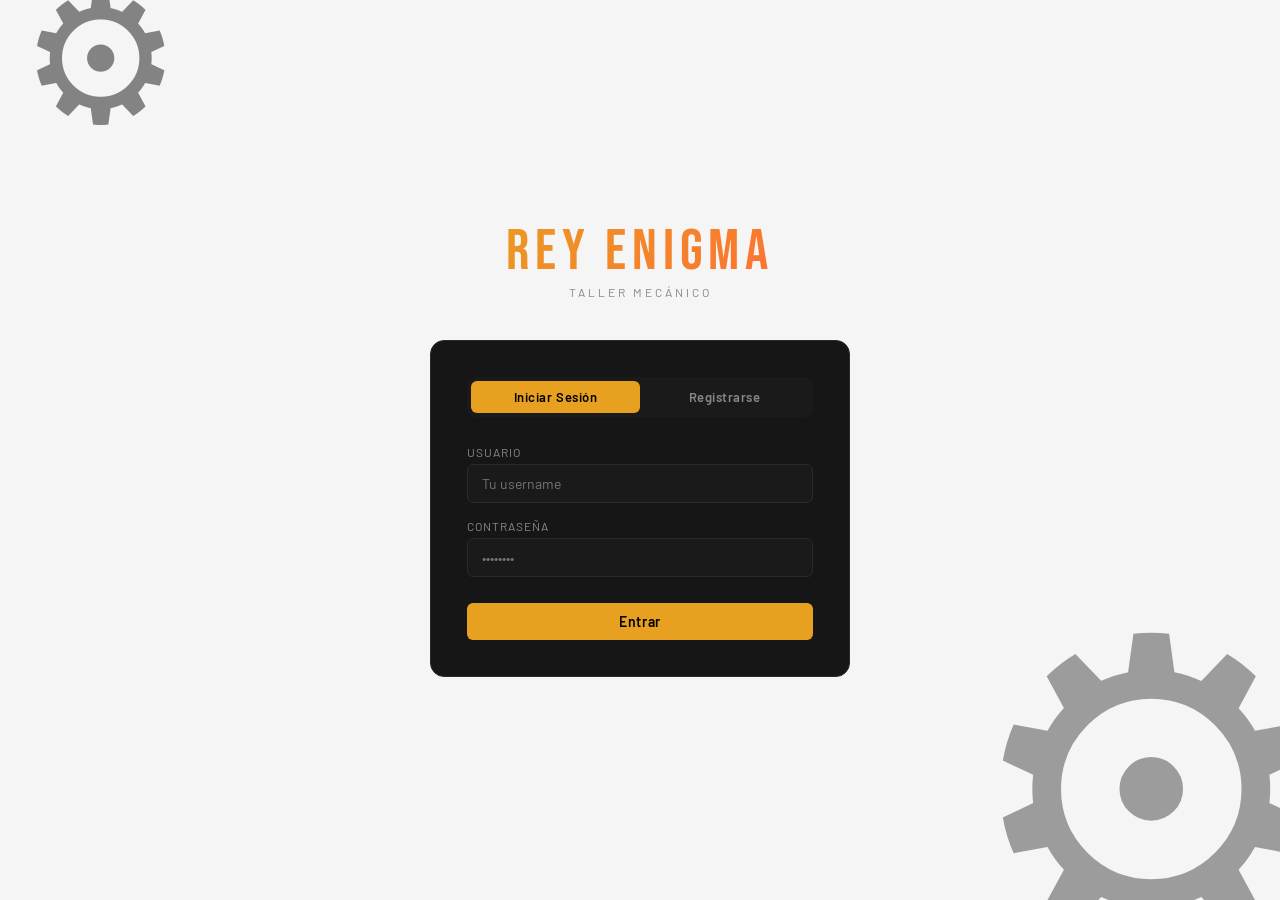
<file: pages/index.html>
<!DOCTYPE html>
<html lang="es">
<head>
    <meta charset="UTF-8">
    <meta name="viewport" content="width=device-width, initial-scale=1.0">
    <title>Taller Rey Enigma - Acceso</title>
    <link href="https://fonts.googleapis.com/css2?family=Bebas+Neue&family=Barlow:wght@300;400;500;600;700&family=Barlow+Condensed:wght@400;700&display=swap" rel="stylesheet">
    <link rel="stylesheet" href="../css/index.css" />
</head>

<body>
    <div id="loginPage" class="page active">
        <div class="login-bg"></div>
        <div class="login-gear">⚙</div>
        <div class="login-gear2">⚙</div>
        
        <div class="login-box">
            <div class="login-logo">
                <span class="brand">Rey Enigma</span>
                <span class="sub">Taller Mecánico</span>
            </div>

            <div class="login-card">
                <div class="tabs">
                    <div class="tab active" id="tab-login" onclick="switchAuthTab('login')">Iniciar Sesión</div>
                    <div class="tab" id="tab-register" onclick="switchAuthTab('register')">Registrarse</div>
                </div>

                <div id="loginForm">
                    <div class="form-group">
                        <label>Usuario</label>
                        <input type="text" id="loginUser" placeholder="Tu username">
                    </div>
                    <div class="form-group">
                        <label>Contraseña</label>
                        <input type="password" id="loginPass" placeholder="••••••••" onkeydown="if(event.key==='Enter') doLogin()">
                    </div>
                    <button class="btn btn-accent" style="width:100%; margin-top:10px" onclick="doLogin()">Entrar</button>
                </div>

                <div id="registerForm" class="hidden">
                    <div class="grid-2">
                        <div class="form-group">
                            <label>Nombre completo</label>
                            <input type="text" id="cNombre" placeholder="Juan Pérez">
                        </div>
                        <div class="form-group">
                            <label>Teléfono</label>
                            <input type="text" id="cTelefono" placeholder="961 000 0000">
                        </div>
                    </div>

                    <div class="form-group">
                        <label>Correo electrónico</label>
                        <input type="email" id="cCorreo" placeholder="correo@ejemplo.com">
                    </div>

                    <div class="form-group">
                        <label>Username</label>
                        <input type="text" id="cUsername" placeholder="usuario123">
                    </div>

                    <div class="grid-2">
                        <div class="form-group">
                            <label>Contraseña</label>
                            <input type="password" id="cPass" placeholder="••••••••">
                        </div>
                        <div class="form-group">
                            <label>Confirmar contraseña</label>
                            <input type="password" id="cPass2" placeholder="••••••••">
                        </div>
                    </div>

                    <button class="btn btn-accent" style="width:100%; margin-top:10px" onclick="guardarClienteLogin()">Crear cuenta</button>
                </div>
            </div>
        </div>
    </div>

    <script src="../scripts/registroCliente.js"></script>
    <script src="../scripts/login.js"></script>
</body>
</html>
</file>
<file: css/index.css>
:root {
    --bg: #0a0a0a;
    --bg2: #111111;
    --bg3: #1a1a1a;
    --card: #161616;
    --border: #2a2a2a;
    --accent: #e8a020;
    --accent2: #ff6b35;
    --text: #f0f0f0;
    --muted: #888;
    --danger: #e03030;
    --success: #28a745;
    --info: #1a8aff;
  }
  * { margin:0; padding:0; box-sizing:border-box; }
  body { background:var(--bg); color:var(--text); font-family:'Barlow',sans-serif; min-height:100vh; overflow-x:hidden; }

  
  /* ── GLOBAL ── */
  .hidden { display:none !important; }
  .page { display:none; } .page.active { display:block; }
  input,select,textarea { background:var(--bg3); border:1px solid var(--border); color:var(--text); padding:10px 14px; border-radius:6px; font-family:'Barlow',sans-serif; font-size:14px; width:100%; transition:.2s; }
  input:focus,select:focus,textarea:focus { outline:none; border-color:var(--accent); }
  label { font-size:12px; color:var(--muted); text-transform:uppercase; letter-spacing:.08em; display:block; margin-bottom:5px; }
  .form-group { margin-bottom:16px; }
  .btn { padding:10px 22px; border:none; border-radius:6px; cursor:pointer; font-family:'Barlow',sans-serif; font-weight:600; font-size:14px; transition:.2s; letter-spacing:.04em; }
  .btn-accent { background:var(--accent); color:#000; } .btn-accent:hover { background:#f0b030; transform:translateY(-1px); }
  .btn-danger { background:var(--danger); color:#fff; } .btn-danger:hover { filter:brightness(1.2); }
  .btn-ghost { background:transparent; border:1px solid var(--border); color:var(--text); } .btn-ghost:hover { border-color:var(--accent); color:var(--accent); }
  .btn-success { background:var(--success); color:#fff; } .btn-success:hover { filter:brightness(1.2); }
  .btn-info { background:var(--info); color:#fff; }
  .tag { display:inline-block; padding:3px 10px; border-radius:20px; font-size:11px; font-weight:700; letter-spacing:.06em; text-transform:uppercase; }
  .tag-pending { background:#2a1a00; color:var(--accent); } .tag-done { background:#0d2a18; color:var(--success); } .tag-cancelled { background:#2a0d0d; color:var(--danger); }
  .toast { position:fixed; bottom:24px; right:24px; background:var(--bg3); border:1px solid var(--accent); color:var(--text); padding:12px 20px; border-radius:8px; z-index:9999; font-size:14px; animation:slideIn .3s ease; }
  @keyframes slideIn { from{transform:translateX(60px);opacity:0} to{transform:translateX(0);opacity:1} }
  .modal-overlay { display:none; position:fixed; inset:0; background:rgba(0,0,0,.75); z-index:500; align-items:center; justify-content:center; }
  .modal-overlay.open { display:flex; }
  .modal { background:var(--bg2); border:1px solid var(--border); border-radius:12px; padding:32px; width:min(500px,95vw); max-height:90vh; overflow-y:auto; position:relative; }
  .modal h3 { font-family:'Bebas Neue',sans-serif; font-size:26px; letter-spacing:.05em; margin-bottom:20px; color:var(--accent); }
  .modal-close { position:absolute; top:16px; right:20px; background:none; border:none; color:var(--muted); font-size:22px; cursor:pointer; line-height:1; }
  .modal-close:hover { color:var(--text); }
  table { width:100%; border-collapse:collapse; font-size:14px; }
  th { text-align:left; padding:10px 14px; font-size:11px; text-transform:uppercase; letter-spacing:.08em; color:var(--muted); border-bottom:1px solid var(--border); }
  td { padding:11px 14px; border-bottom:1px solid #1e1e1e; vertical-align:middle; }
  tr:hover td { background:var(--bg3); }
  .actions-cell { display:flex; gap:6px; }
  .section-title { font-family:'Bebas Neue',sans-serif; font-size:32px; letter-spacing:.06em; color:var(--text); margin-bottom:6px; }
  .section-sub { color:var(--muted); font-size:14px; margin-bottom:28px; }
  .stat-card { background:var(--card); border:1px solid var(--border); border-radius:10px; padding:20px 24px; }
  .stat-card .num { font-family:'Bebas Neue',sans-serif; font-size:40px; color:var(--accent); line-height:1; }
  .stat-card .lbl { font-size:12px; color:var(--muted); text-transform:uppercase; letter-spacing:.08em; margin-top:4px; }
  .grid-2 { display:grid; grid-template-columns:1fr 1fr; gap:16px; }
  .grid-3 { display:grid; grid-template-columns:repeat(3,1fr); gap:16px; }
  .grid-4 { display:grid; grid-template-columns:repeat(4,1fr); gap:16px; }
  @media(max-width:768px) { .grid-3,.grid-4 { grid-template-columns:1fr 1fr; } .grid-2 { grid-template-columns:1fr; } }

  /* ── LOGIN PAGE ── */
  #loginPage { min-height:100vh; display:flex; align-items:center; justify-content:center; position:relative; overflow:hidden; }
  .login-bg { 
    position:absolute; 
    inset:0;
    background-color: whitesmoke; 
  }
  .login-gear { position:absolute; font-size:420px; color:#1a1a1a; right:-60px; bottom:-80px; pointer-events:none; line-height:1; opacity:.4; }
  .login-gear2 { position:absolute; font-size:180px; color:#141414; left:20px; top:-40px; pointer-events:none; line-height:1; opacity:.5; }
  .login-box { position:relative; z-index:2; width:420px; }
  .login-logo { text-align:center; margin-bottom:40px; }
  .login-logo .brand { font-family:'Bebas Neue',sans-serif; font-size:58px; letter-spacing:.1em; background:linear-gradient(135deg,var(--accent),var(--accent2)); -webkit-background-clip:text; -webkit-text-fill-color:transparent; display:block; line-height:1; }
  .login-logo .sub { font-size:12px; color:var(--muted); letter-spacing:.25em; text-transform:uppercase; margin-top:4px; }
  .login-card { background:var(--card); border:1px solid var(--border); border-radius:14px; padding:36px; }
  .login-card .tabs { display:flex; gap:0; margin-bottom:28px; background:var(--bg3); border-radius:8px; padding:4px; }
  .login-card .tab { flex:1; text-align:center; padding:8px; border-radius:6px; cursor:pointer; font-size:13px; font-weight:600; color:var(--muted); letter-spacing:.04em; transition:.2s; }
  .login-card .tab.active { background:var(--accent); color:#000; }
  .login-divider { text-align:center; color:var(--muted); font-size:12px; margin:16px 0; position:relative; }
  .login-divider::before,.login-divider::after { content:''; position:absolute; top:50%; width:40%; height:1px; background:var(--border); }
  .login-divider::before { left:0; } .login-divider::after { right:0; }
</file>
<file: css/admin.css>
/* :root {
    --bg: #0a0a0a;
    --bg2: #0d120e;
    --bg3: #111811;
    --card: #0f1a12;
    --border: #1e3d24;
    --accent: #2ecc71;
    --accent2: #27ae60;
    --text: #e8f5ec;
    --muted: #4a8a5a;
    --danger: #e03030;
    --success: #2ecc71;
    --info: #1a8aff;
  } */

  :root {
    --bg: #ffffff;
    --bg2: #f0f4ff;
    --bg3: #e8eeff;
    --card: #f5f8ff;
    --border: #2356c7;
    --accent: #2356c7;
    --accent2: #1a44b0;
    --text: #0a1a4a;
    --muted: #5578c7;
    --danger: #e03030;
    --success: #1a9e5c;
    --info: #2356c7;
  }
  * { margin:0; padding:0; box-sizing:border-box; }
  
   body { 
    background:var(--bg); color:var(--text); 
    font-family: 'Inter', sans-serif; 
    min-height:100vh; 
    overflow-x:hidden; }

  /* ── SCROLLBAR ── */
  ::-webkit-scrollbar { width:6px; } ::-webkit-scrollbar-track { background:#111; } ::-webkit-scrollbar-thumb { background:var(--accent); border-radius:3px; }

  /* ── GLOBAL ── */
  .hidden { display:none !important; }
  .page { display:none; } .page.active { display:block; }
  input,select,textarea { background:var(--bg3); border:1px solid var(--border); color:var(--text); padding:10px 14px; border-radius:6px; font-family:'Barlow',sans-serif; font-size:14px; width:100%; transition:.2s; }
  input:focus,select:focus,textarea:focus { outline:none; border-color:var(--accent); }
  label { font-size:12px; color:var(--muted); text-transform:uppercase; letter-spacing:.08em; display:block; margin-bottom:5px; }
  .form-group { margin-bottom:16px; }
  .btn { padding:10px 22px; border:none; border-radius:6px; cursor:pointer; font-family:'Barlow',sans-serif; font-weight:600; font-size:14px; transition:.2s; letter-spacing:.04em; }
  .btn-accent { background:var(--accent); color:#000; } .btn-accent:hover { background:#f0b030; transform:translateY(-1px); }
  .btn-danger { background:var(--danger); color:#fff; } .btn-danger:hover { filter:brightness(1.2); }
  .btn-ghost { background:transparent; border:1px solid var(--border); color:var(--text); } .btn-ghost:hover { border-color:var(--accent); color:var(--accent); }
  .btn-success { background:var(--success); color:#fff; } .btn-success:hover { filter:brightness(1.2); }
  .btn-info { background:var(--info); color:#fff; }
  .tag { display:inline-block; padding:3px 10px; border-radius:20px; font-size:11px; font-weight:700; letter-spacing:.06em; text-transform:uppercase; }
  .tag-pending { background:#2a1a00; color:var(--accent); } .tag-done { background:#0d2a18; color:var(--success); } .tag-cancelled { background:#2a0d0d; color:var(--danger); }
  .toast { position:fixed; bottom:24px; right:24px; background:var(--bg3); border:1px solid var(--accent); color:var(--text); padding:12px 20px; border-radius:8px; z-index:9999; font-size:14px; animation:slideIn .3s ease; }
  @keyframes slideIn { from{transform:translateX(60px);opacity:0} to{transform:translateX(0);opacity:1} }
  .modal-overlay { display:none; position:fixed; inset:0; background:rgba(0,0,0,.75); z-index:500; align-items:center; justify-content:center; }
  .modal-overlay.open { display:flex; }
  .modal { background:var(--bg2); border:1px solid var(--border); border-radius:12px; padding:32px; width:min(500px,95vw); max-height:90vh; overflow-y:auto; position:relative; }
  .modal h3 { font-family:'Bebas Neue',sans-serif; font-size:26px; letter-spacing:.05em; margin-bottom:20px; color:var(--accent); }
  .modal-close { position:absolute; top:16px; right:20px; background:none; border:none; color:var(--muted); font-size:22px; cursor:pointer; line-height:1; }
  .modal-close:hover { color:var(--text); }
  table { width:100%; border-collapse:collapse; font-size:14px; }
  th { text-align:left; padding:10px 14px; font-size:11px; text-transform:uppercase; letter-spacing:.08em; color:var(--muted); border-bottom:1px solid var(--border); }
  td { padding:11px 14px; border-bottom:1px solid #1e1e1e; vertical-align:middle; }
  tr:hover td { background:var(--bg3); }
  .actions-cell { display:flex; gap:6px; }
  .section-title { font-family:'Bebas Neue',sans-serif; font-size:30px; letter-spacing:.06em; color:var(--text); margin-bottom:6px; }
  .section-sub { color:var(--muted); font-size:14px; margin-bottom:28px; }
  .stat-card { background:var(--card); border:1px solid var(--border); border-radius:10px; padding:20px 24px; }
  .stat-card .num { font-family:'Bebas Neue',sans-serif; font-size:40px; color:var(--accent); line-height:1; }
  .stat-card .lbl { font-size:12px; color:var(--muted); text-transform:uppercase; letter-spacing:.08em; margin-top:4px; }
  .grid-2 { display:grid; grid-template-columns:1fr 1fr; gap:16px; }
  .grid-3 { display:grid; grid-template-columns:repeat(3,1fr); gap:16px; }
  .grid-4 { display:grid; grid-template-columns:repeat(4,1fr); gap:16px; }
  @media(max-width:768px) { .grid-3,.grid-4 { grid-template-columns:1fr 1fr; } .grid-2 { grid-template-columns:1fr; } }

  /* ── LOGIN PAGE ── */
  #loginPage { min-height:100vh; display:flex; align-items:center; justify-content:center; position:relative; overflow:hidden; }
  .login-bg { position:absolute; inset:0; background:radial-gradient(ellipse at 60% 40%, #1a0f00 0%, #0a0a0a 70%); }
  .login-gear { position:absolute; font-size:420px; color:#1a1a1a; right:-60px; bottom:-80px; pointer-events:none; line-height:1; opacity:.4; }
  .login-gear2 { position:absolute; font-size:180px; color:#141414; left:20px; top:-40px; pointer-events:none; line-height:1; opacity:.5; }
  .login-box { position:relative; z-index:2; width:420px; }
  .login-logo { text-align:center; margin-bottom:40px; }
  .login-logo .brand { font-family:'Bebas Neue',sans-serif; font-size:58px; letter-spacing:.1em; background:linear-gradient(135deg,var(--accent),var(--accent2)); -webkit-background-clip:text; -webkit-text-fill-color:transparent; display:block; line-height:1; }
  .login-logo .sub { font-size:12px; color:var(--muted); letter-spacing:.25em; text-transform:uppercase; margin-top:4px; }
  .login-card { background:var(--card); border:1px solid var(--border); border-radius:14px; padding:36px; }
  .login-card .tabs { display:flex; gap:0; margin-bottom:28px; background:var(--bg3); border-radius:8px; padding:4px; }
  .login-card .tab { flex:1; text-align:center; padding:8px; border-radius:6px; cursor:pointer; font-size:13px; font-weight:600; color:var(--muted); letter-spacing:.04em; transition:.2s; }
  .login-card .tab.active { background:var(--accent); color:#000; }
  .login-divider { text-align:center; color:var(--muted); font-size:12px; margin:16px 0; position:relative; }
  .login-divider::before,.login-divider::after { content:''; position:absolute; top:50%; width:40%; height:1px; background:var(--border); }
  .login-divider::before { left:0; } .login-divider::after { right:0; }

  /* ── APP SHELL ── */
  #appPage { min-height:100vh; display:flex; flex-direction:column; }
  #appPage.hidden { display:none; }
  .topbar { background:var(--bg2); border-bottom:1px solid var(--border); padding:0 28px; height:60px; display:flex; align-items:center; justify-content:space-between; position:sticky; top:0; z-index:100; }
  .topbar-brand { font-family:'Bebas Neue',sans-serif; font-size:28px; letter-spacing:.1em; background:linear-gradient(90deg,var(--accent),var(--accent2)); -webkit-background-clip:text; -webkit-text-fill-color:transparent; }
  .topbar-right { display:flex; align-items:center; gap:16px; }
  .user-badge { display:flex; align-items:center; gap:8px; }
  .user-avatar { width:34px; height:34px; border-radius:50%; background:linear-gradient(135deg,var(--accent),var(--accent2)); display:flex; align-items:center; justify-content:center; font-weight:700; font-size:14px; color:#000; }
  .user-name { font-size:14px; font-weight:600; }
  .user-role { font-size:11px; color:var(--muted); }
  .shell { display:flex; flex:1; }
  .sidebar { width:220px; background:var(--bg2); border-right:1px solid var(--border); padding:20px 0; flex-shrink:0; }
  .nav-item { display:flex; align-items:center; gap:10px; padding:11px 24px; cursor:pointer; font-size:14px; font-weight:500; color:var(--muted); transition:.15s; border-left:3px solid transparent; }
  .nav-item:hover { color:var(--text); background:var(--bg3); }
  .nav-item.active { color:var(--accent); border-left-color:var(--accent); background:rgba(232,160,32,.07); }
  .nav-icon { font-size:16px; width:18px; text-align:center; }
  .nav-section { font-size:10px; color:var(--border); text-transform:uppercase; letter-spacing:.12em; padding:14px 24px 6px; }
  .main { flex:1; padding:32px 36px; overflow-y:auto; }
  @media(max-width:768px) { .sidebar { width:52px; } .nav-item span { display:none; } .nav-section { display:none; } .main { padding:20px 16px; } }

  /* ── CATALOG CARDS ── */
  .catalog-grid { display:grid; grid-template-columns:repeat(auto-fill,minmax(240px,1fr)); gap:20px; margin-top:24px; }
  .cat-card { background:var(--card); border:1px solid var(--border); border-radius:12px; overflow:hidden; transition:.25s; }
  .cat-card:hover { border-color:var(--accent); transform:translateY(-3px); box-shadow:0 8px 30px rgba(232,160,32,.1); }
  .cat-img { height:160px; background:var(--bg3); display:flex; align-items:center; justify-content:center; font-size:54px; position:relative; overflow:hidden; }
  .cat-img::after { content:''; position:absolute; inset:0; background:linear-gradient(to bottom, transparent 50%, rgba(0,0,0,.5) 100%); }
  .cat-body { padding:16px; }
  .cat-name { font-family:'Barlow Condensed',sans-serif; font-size:18px; font-weight:700; letter-spacing:.04em; margin-bottom:4px; }
  .cat-desc { font-size:12px; color:var(--muted); margin-bottom:12px; line-height:1.5; min-height:36px; }
  .cat-price { font-family:'Bebas Neue',sans-serif; font-size:26px; color:var(--accent); letter-spacing:.05em; }
  .cat-actions { display:flex; gap:8px; margin-top:14px; }
  .cat-badge { position:absolute; top:10px; right:10px; z-index:1; }

  /* ── ORDERS TABLE ── */
  .order-row-detail { background:var(--bg3); }
  .order-detail-inner { padding:16px 24px; }

  /* ── CART ── */
  .cart-fab { position:fixed; bottom:28px; right:28px; width:54px; height:54px; border-radius:50%; background:var(--accent); color:#000; font-size:22px; display:flex; align-items:center; justify-content:center; cursor:pointer; box-shadow:0 4px 20px rgba(232,160,32,.4); z-index:200; border:none; transition:.2s; }
  .cart-fab:hover { transform:scale(1.1); }
  .cart-count { position:absolute; top:-4px; right:-4px; background:var(--danger); color:#fff; border-radius:50%; width:20px; height:20px; font-size:11px; font-weight:700; display:flex; align-items:center; justify-content:center; }
  .cart-item { display:flex; align-items:center; gap:12px; padding:12px 0; border-bottom:1px solid var(--border); }
  .cart-item-icon { width:44px; height:44px; background:var(--bg3); border-radius:8px; display:flex; align-items:center; justify-content:center; font-size:22px; flex-shrink:0; }
  .cart-item-name { font-weight:600; font-size:14px; }
  .cart-item-price { font-size:12px; color:var(--accent); margin-top:2px; }
  .cart-item-qty { display:flex; align-items:center; gap:6px; margin-left:auto; }
  .qty-btn { width:26px; height:26px; border-radius:4px; border:1px solid var(--border); background:transparent; color:var(--text); cursor:pointer; font-size:14px; display:flex; align-items:center; justify-content:center; }
  .qty-btn:hover { border-color:var(--accent); color:var(--accent); }

  /* ── TYPE SELECTOR ── */
  .type-selector { display:flex; gap:10px; margin-bottom:20px; }
  .type-opt { flex:1; border:2px solid var(--border); border-radius:10px; padding:16px; cursor:pointer; text-align:center; transition:.2s; }
  .type-opt:hover { border-color:var(--muted); }
  .type-opt.selected { border-color:var(--accent); background:rgba(232,160,32,.08); }
  .type-opt .type-icon { font-size:28px; margin-bottom:6px; }
  .type-opt .type-lbl { font-size:13px; font-weight:600; }

  /* ── DASHBOARD ── */
  #dashPage .welcome { font-family:'Bebas Neue',sans-serif; font-size:44px; letter-spacing:.05em; line-height:1.1; }
  #dashPage .welcome span { color:var(--accent); }
  .activity-feed { list-style:none; }
  .activity-feed li { display:flex; gap:12px; padding:12px 0; border-bottom:1px solid #1a1a1a; font-size:13px; align-items:flex-start; }
  .activity-dot { width:8px; height:8px; border-radius:50%; background:var(--accent); flex-shrink:0; margin-top:4px; }
</file>
<file: css/cliente.css>
:root {
    --bg: #ffffff;
    --bg2: #fffaf5;
    --bg3: #fff3e8;
    --card: #fff8f3;
    --border: #ffd4b0;
    --accent: #f2720c;
    --accent2: #e05c00;
    --text: #2e1a0e;
    --muted: #c47a40;
    --danger: #dc2626;
    --success: #16a34a;
    --info: #0284c7;
  }
  * { margin:0; padding:0; box-sizing:border-box; }
  body { 
    background:var(--bg); color:var(--text); 
    font-family: 'Inter', sans-serif; 
    min-height:100vh; 
    overflow-x:hidden; }

  /* ── SCROLLBAR ── */
  ::-webkit-scrollbar { width:6px; } ::-webkit-scrollbar-track { background:#111; } ::-webkit-scrollbar-thumb { background:var(--accent); border-radius:3px; }

  /* ── GLOBAL ── */
  .hidden { display:none !important; }
  .page { display:none; } .page.active { display:block; }
  input,select,textarea { background:var(--bg3); border:1px solid var(--border); color:var(--text); padding:10px 14px; border-radius:6px; font-family:'Barlow',sans-serif; font-size:14px; width:100%; transition:.2s; }
  input:focus,select:focus,textarea:focus { outline:none; border-color:var(--accent); }
  label { font-size:12px; color:var(--muted); text-transform:uppercase; letter-spacing:.08em; display:block; margin-bottom:5px; }
  .form-group { margin-bottom:16px; }
  .btn { padding:10px 22px; border:none; border-radius:6px; cursor:pointer; font-family:'Barlow',sans-serif; font-weight:600; font-size:14px; transition:.2s; letter-spacing:.04em; }
  .btn-accent { background:var(--accent); color:#000; } .btn-accent:hover { background:#f0b030; transform:translateY(-1px); }
  .btn-danger { background:var(--danger); color:#fff; } .btn-danger:hover { filter:brightness(1.2); }
  .btn-ghost { background:transparent; border:1px solid var(--border); color:var(--text); } .btn-ghost:hover { border-color:var(--accent); color:var(--accent); }
  .btn-success { background:var(--success); color:#fff; } .btn-success:hover { filter:brightness(1.2); }
  .btn-info { background:var(--info); color:#fff; }
  .tag { display:inline-block; padding:3px 10px; border-radius:20px; font-size:11px; font-weight:700; letter-spacing:.06em; text-transform:uppercase; }
  .tag-pending { background:#2a1a00; color:var(--accent); } .tag-done { background:#0d2a18; color:var(--success); } .tag-cancelled { background:#2a0d0d; color:var(--danger); }
  .toast { position:fixed; bottom:24px; right:24px; background:var(--bg3); border:1px solid var(--accent); color:var(--text); padding:12px 20px; border-radius:8px; z-index:9999; font-size:14px; animation:slideIn .3s ease; }
  @keyframes slideIn { from{transform:translateX(60px);opacity:0} to{transform:translateX(0);opacity:1} }
  .modal-overlay { display:none; position:fixed; inset:0; background:rgba(0,0,0,.75); z-index:500; align-items:center; justify-content:center; }
  .modal-overlay.open { display:flex; }
  .modal { background:var(--bg2); border:1px solid var(--border); border-radius:12px; padding:32px; width:min(500px,95vw); max-height:90vh; overflow-y:auto; position:relative; }
  .modal h3 { font-family:'Bebas Neue',sans-serif; font-size:26px; letter-spacing:.05em; margin-bottom:20px; color:var(--accent); }
  .modal-close { position:absolute; top:16px; right:20px; background:none; border:none; color:var(--muted); font-size:22px; cursor:pointer; line-height:1; }
  .modal-close:hover { color:var(--text); }
  table { width:100%; border-collapse:collapse; font-size:14px; }
  th { text-align:left; padding:10px 14px; font-size:11px; text-transform:uppercase; letter-spacing:.08em; color:var(--muted); border-bottom:1px solid var(--border); }
  td { padding:11px 14px; border-bottom:1px solid #1e1e1e; vertical-align:middle; }
  tr:hover td { background:var(--bg3); }
  .actions-cell { display:flex; gap:6px; }
  .section-title { font-family:'Bebas Neue',sans-serif; font-size:32px; letter-spacing:.06em; color:var(--text); margin-bottom:6px; }
  .section-sub { color:var(--muted); font-size:14px; margin-bottom:28px; }
  .stat-card { background:var(--card); border:1px solid var(--border); border-radius:10px; padding:20px 24px; }
  .stat-card .num { font-family:'Bebas Neue',sans-serif; font-size:40px; color:var(--accent); line-height:1; }
  .stat-card .lbl { font-size:12px; color:var(--muted); text-transform:uppercase; letter-spacing:.08em; margin-top:4px; }
  .grid-2 { display:grid; grid-template-columns:1fr 1fr; gap:16px; }
  .grid-3 { display:grid; grid-template-columns:repeat(3,1fr); gap:16px; }
  .grid-4 { display:grid; grid-template-columns:repeat(4,1fr); gap:16px; }
  @media(max-width:768px) { .grid-3,.grid-4 { grid-template-columns:1fr 1fr; } .grid-2 { grid-template-columns:1fr; } }

  /* ── LOGIN PAGE ── */
  #loginPage { min-height:100vh; display:flex; align-items:center; justify-content:center; position:relative; overflow:hidden; }
  .login-bg { position:absolute; inset:0; background:radial-gradient(ellipse at 60% 40%, #1a0f00 0%, #0a0a0a 70%); }
  .login-gear { position:absolute; font-size:420px; color:#1a1a1a; right:-60px; bottom:-80px; pointer-events:none; line-height:1; opacity:.4; }
  .login-gear2 { position:absolute; font-size:180px; color:#141414; left:20px; top:-40px; pointer-events:none; line-height:1; opacity:.5; }
  .login-box { position:relative; z-index:2; width:420px; }
  .login-logo { text-align:center; margin-bottom:40px; }
  .login-logo .brand { font-family:'Bebas Neue',sans-serif; font-size:58px; letter-spacing:.1em; background:linear-gradient(135deg,var(--accent),var(--accent2)); -webkit-background-clip:text; -webkit-text-fill-color:transparent; display:block; line-height:1; }
  .login-logo .sub { font-size:12px; color:var(--muted); letter-spacing:.25em; text-transform:uppercase; margin-top:4px; }
  .login-card { background:var(--card); border:1px solid var(--border); border-radius:14px; padding:36px; }
  .login-card .tabs { display:flex; gap:0; margin-bottom:28px; background:var(--bg3); border-radius:8px; padding:4px; }
  .login-card .tab { flex:1; text-align:center; padding:8px; border-radius:6px; cursor:pointer; font-size:13px; font-weight:600; color:var(--muted); letter-spacing:.04em; transition:.2s; }
  .login-card .tab.active { background:var(--accent); color:#000; }
  .login-divider { text-align:center; color:var(--muted); font-size:12px; margin:16px 0; position:relative; }
  .login-divider::before,.login-divider::after { content:''; position:absolute; top:50%; width:40%; height:1px; background:var(--border); }
  .login-divider::before { left:0; } .login-divider::after { right:0; }

  /* ── APP SHELL ── */
  #appPage { min-height:100vh; display:flex; flex-direction:column; }
  #appPage.hidden { display:none; }
  .topbar { background:var(--bg2); border-bottom:1px solid var(--border); padding:0 28px; height:60px; display:flex; align-items:center; justify-content:space-between; position:sticky; top:0; z-index:100; }
  .topbar-brand { font-family:'Bebas Neue',sans-serif; font-size:28px; letter-spacing:.1em; background:linear-gradient(90deg,var(--accent),var(--accent2)); -webkit-background-clip:text; -webkit-text-fill-color:transparent; }
  .topbar-right { display:flex; align-items:center; gap:16px; }
  .user-badge { display:flex; align-items:center; gap:8px; }
  .user-avatar { width:34px; height:34px; border-radius:50%; background:linear-gradient(135deg,var(--accent),var(--accent2)); display:flex; align-items:center; justify-content:center; font-weight:700; font-size:14px; color:#000; }
  .user-name { font-size:14px; font-weight:600; }
  .user-role { font-size:11px; color:var(--muted); }
  .shell { display:flex; flex:1; }
  .sidebar { width:220px; background:var(--bg2); border-right:1px solid var(--border); padding:20px 0; flex-shrink:0; }
  .nav-item { display:flex; align-items:center; gap:10px; padding:11px 24px; cursor:pointer; font-size:14px; font-weight:500; color:var(--muted); transition:.15s; border-left:3px solid transparent; }
  .nav-item:hover { color:var(--text); background:var(--bg3); }
  .nav-item.active { color:var(--accent); border-left-color:var(--accent); background:rgba(232,160,32,.07); }
  .nav-icon { font-size:16px; width:18px; text-align:center; }
  .nav-section { font-size:10px; color:var(--border); text-transform:uppercase; letter-spacing:.12em; padding:14px 24px 6px; }
  .main { flex:1; padding:32px 36px; overflow-y:auto; }
  @media(max-width:768px) { .sidebar { width:52px; } .nav-item span { display:none; } .nav-section { display:none; } .main { padding:20px 16px; } }

  /* ── CATALOG CARDS ── */
  .catalog-grid { display:grid; grid-template-columns:repeat(auto-fill,minmax(240px,1fr)); gap:20px; margin-top:24px; }
  .cat-card { background:var(--card); border:1px solid var(--border); border-radius:12px; overflow:hidden; transition:.25s; }
  .cat-card:hover { border-color:var(--accent); transform:translateY(-3px); box-shadow:0 8px 30px rgba(232,160,32,.1); }
  .cat-img { height:160px; background:var(--bg3); display:flex; align-items:center; justify-content:center; font-size:54px; position:relative; overflow:hidden; }
  .cat-img::after { content:''; position:absolute; inset:0; background:linear-gradient(to bottom, transparent 50%, rgba(0,0,0,.5) 100%); }
  .cat-body { padding:16px; }
  .cat-name { font-family:'Barlow Condensed',sans-serif; font-size:18px; font-weight:700; letter-spacing:.04em; margin-bottom:4px; }
  .cat-desc { font-size:12px; color:var(--muted); margin-bottom:12px; line-height:1.5; min-height:36px; }
  .cat-price { font-family:'Bebas Neue',sans-serif; font-size:26px; color:var(--accent); letter-spacing:.05em; }
  .cat-actions { display:flex; gap:8px; margin-top:14px; }
  .cat-badge { position:absolute; top:10px; right:10px; z-index:1; }

  /* ── ORDERS TABLE ── */
  .order-row-detail { background:var(--bg3); }
  .order-detail-inner { padding:16px 24px; }

  /* ── CART ── */
  .cart-fab { position:fixed; bottom:28px; right:28px; width:54px; height:54px; border-radius:50%; background:var(--accent); color:#000; font-size:22px; display:flex; align-items:center; justify-content:center; cursor:pointer; box-shadow:0 4px 20px rgba(232,160,32,.4); z-index:200; border:none; transition:.2s; }
  .cart-fab:hover { transform:scale(1.1); }
  .cart-count { position:absolute; top:-4px; right:-4px; background:var(--danger); color:#fff; border-radius:50%; width:20px; height:20px; font-size:11px; font-weight:700; display:flex; align-items:center; justify-content:center; }
  .cart-item { display:flex; align-items:center; gap:12px; padding:12px 0; border-bottom:1px solid var(--border); }
  .cart-item-icon { width:44px; height:44px; background:var(--bg3); border-radius:8px; display:flex; align-items:center; justify-content:center; font-size:22px; flex-shrink:0; }
  .cart-item-name { font-weight:600; font-size:14px; }
  .cart-item-price { font-size:12px; color:var(--accent); margin-top:2px; }
  .cart-item-qty { display:flex; align-items:center; gap:6px; margin-left:auto; }
  .qty-btn { width:26px; height:26px; border-radius:4px; border:1px solid var(--border); background:transparent; color:var(--text); cursor:pointer; font-size:14px; display:flex; align-items:center; justify-content:center; }
  .qty-btn:hover { border-color:var(--accent); color:var(--accent); }

  /* ── TYPE SELECTOR ── */
  .type-selector { display:flex; gap:10px; margin-bottom:20px; }
  .type-opt { flex:1; border:2px solid var(--border); border-radius:10px; padding:16px; cursor:pointer; text-align:center; transition:.2s; }
  .type-opt:hover { border-color:var(--muted); }
  .type-opt.selected { border-color:var(--accent); background:rgba(232,160,32,.08); }
  .type-opt .type-icon { font-size:28px; margin-bottom:6px; }
  .type-opt .type-lbl { font-size:13px; font-weight:600; }

  /* ── DASHBOARD ── */
  #dashPage .welcome { font-family:'Bebas Neue',sans-serif; font-size:44px; letter-spacing:.05em; line-height:1.1; }
  #dashPage .welcome span { color:var(--accent); }
  .activity-feed { list-style:none; }
  .activity-feed li { display:flex; gap:12px; padding:12px 0; border-bottom:1px solid #1a1a1a; font-size:13px; align-items:flex-start; }
  .activity-dot { width:8px; height:8px; border-radius:50%; background:var(--accent); flex-shrink:0; margin-top:4px; }
</file>
<file: css/empleado.css>
:root {
    --bg: #ffffff;
    --bg2: #f7fdf9;
    --bg3: #edf7f1;
    --card: #f0faf4;
    --border: #c4e8d4;
    --accent: #2db36a;
    --accent2: #1a9a55;
    --text: #1a2e22;
    --muted: #5a9070;
    --danger: #dc2626;
    --success: #16a34a;
    --info: #0284c7;
  }
  * { margin:0; padding:0; box-sizing:border-box; }
  body { 
    background:var(--bg); color:var(--text); 
    font-family: 'Inter', sans-serif; 
    min-height:100vh; 
    overflow-x:hidden; }

  /* ── SCROLLBAR ── */
  ::-webkit-scrollbar { width:6px; } ::-webkit-scrollbar-track { background:#111; } ::-webkit-scrollbar-thumb { background:var(--accent); border-radius:3px; }

  /* ── GLOBAL ── */
  .hidden { display:none !important; }
  .page { display:none; } .page.active { display:block; }
  input,select,textarea { background:var(--bg3); border:1px solid var(--border); color:var(--text); padding:10px 14px; border-radius:6px; font-family:'Barlow',sans-serif; font-size:14px; width:100%; transition:.2s; }
  input:focus,select:focus,textarea:focus { outline:none; border-color:var(--accent); }
  label { font-size:12px; color:var(--muted); text-transform:uppercase; letter-spacing:.08em; display:block; margin-bottom:5px; }
  .form-group { margin-bottom:16px; }
  .btn { padding:10px 22px; border:none; border-radius:6px; cursor:pointer; font-family:'Barlow',sans-serif; font-weight:600; font-size:14px; transition:.2s; letter-spacing:.04em; }
  .btn-accent { background:var(--accent); color:#000; } .btn-accent:hover { background:#f0b030; transform:translateY(-1px); }
  .btn-danger { background:var(--danger); color:#fff; } .btn-danger:hover { filter:brightness(1.2); }
  .btn-ghost { background:transparent; border:1px solid var(--border); color:var(--text); } .btn-ghost:hover { border-color:var(--accent); color:var(--accent); }
  .btn-success { background:var(--success); color:#fff; } .btn-success:hover { filter:brightness(1.2); }
  .btn-info { background:var(--info); color:#fff; }
  .tag { display:inline-block; padding:3px 10px; border-radius:20px; font-size:11px; font-weight:700; letter-spacing:.06em; text-transform:uppercase; }
  .tag-pending { background:#2a1a00; color:var(--accent); } .tag-done { background:#0d2a18; color:var(--success); } .tag-cancelled { background:#2a0d0d; color:var(--danger); }
  .toast { position:fixed; bottom:24px; right:24px; background:var(--bg3); border:1px solid var(--accent); color:var(--text); padding:12px 20px; border-radius:8px; z-index:9999; font-size:14px; animation:slideIn .3s ease; }
  @keyframes slideIn { from{transform:translateX(60px);opacity:0} to{transform:translateX(0);opacity:1} }
  .modal-overlay { display:none; position:fixed; inset:0; background:rgba(0,0,0,.75); z-index:500; align-items:center; justify-content:center; }
  .modal-overlay.open { display:flex; }
  .modal { background:var(--bg2); border:1px solid var(--border); border-radius:12px; padding:32px; width:min(500px,95vw); max-height:90vh; overflow-y:auto; position:relative; }
  .modal h3 { font-family:'Bebas Neue',sans-serif; font-size:26px; letter-spacing:.05em; margin-bottom:20px; color:var(--accent); }
  .modal-close { position:absolute; top:16px; right:20px; background:none; border:none; color:var(--muted); font-size:22px; cursor:pointer; line-height:1; }
  .modal-close:hover { color:var(--text); }
  table { width:100%; border-collapse:collapse; font-size:14px; }
  th { text-align:left; padding:10px 14px; font-size:11px; text-transform:uppercase; letter-spacing:.08em; color:var(--muted); border-bottom:1px solid var(--border); }
  td { padding:11px 14px; border-bottom:1px solid #1e1e1e; vertical-align:middle; }
  tr:hover td { background:var(--bg3); }
  .actions-cell { display:flex; gap:6px; }
  .section-title { font-family:'Bebas Neue',sans-serif; font-size:32px; letter-spacing:.06em; color:var(--text); margin-bottom:6px; }
  .section-sub { color:var(--muted); font-size:14px; margin-bottom:28px; }
  .stat-card { background:var(--card); border:1px solid var(--border); border-radius:10px; padding:20px 24px; }
  .stat-card .num { font-family:'Bebas Neue',sans-serif; font-size:40px; color:var(--accent); line-height:1; }
  .stat-card .lbl { font-size:12px; color:var(--muted); text-transform:uppercase; letter-spacing:.08em; margin-top:4px; }
  .grid-2 { display:grid; grid-template-columns:1fr 1fr; gap:16px; }
  .grid-3 { display:grid; grid-template-columns:repeat(3,1fr); gap:16px; }
  .grid-4 { display:grid; grid-template-columns:repeat(4,1fr); gap:16px; }
  @media(max-width:768px) { .grid-3,.grid-4 { grid-template-columns:1fr 1fr; } .grid-2 { grid-template-columns:1fr; } }

  /* ── LOGIN PAGE ── */
  #loginPage { min-height:100vh; display:flex; align-items:center; justify-content:center; position:relative; overflow:hidden; }
  .login-bg { position:absolute; inset:0; background:radial-gradient(ellipse at 60% 40%, #1a0f00 0%, #0a0a0a 70%); }
  .login-gear { position:absolute; font-size:420px; color:#1a1a1a; right:-60px; bottom:-80px; pointer-events:none; line-height:1; opacity:.4; }
  .login-gear2 { position:absolute; font-size:180px; color:#141414; left:20px; top:-40px; pointer-events:none; line-height:1; opacity:.5; }
  .login-box { position:relative; z-index:2; width:420px; }
  .login-logo { text-align:center; margin-bottom:40px; }
  .login-logo .brand { font-family:'Bebas Neue',sans-serif; font-size:58px; letter-spacing:.1em; background:linear-gradient(135deg,var(--accent),var(--accent2)); -webkit-background-clip:text; -webkit-text-fill-color:transparent; display:block; line-height:1; }
  .login-logo .sub { font-size:12px; color:var(--muted); letter-spacing:.25em; text-transform:uppercase; margin-top:4px; }
  .login-card { background:var(--card); border:1px solid var(--border); border-radius:14px; padding:36px; }
  .login-card .tabs { display:flex; gap:0; margin-bottom:28px; background:var(--bg3); border-radius:8px; padding:4px; }
  .login-card .tab { flex:1; text-align:center; padding:8px; border-radius:6px; cursor:pointer; font-size:13px; font-weight:600; color:var(--muted); letter-spacing:.04em; transition:.2s; }
  .login-card .tab.active { background:var(--accent); color:#000; }
  .login-divider { text-align:center; color:var(--muted); font-size:12px; margin:16px 0; position:relative; }
  .login-divider::before,.login-divider::after { content:''; position:absolute; top:50%; width:40%; height:1px; background:var(--border); }
  .login-divider::before { left:0; } .login-divider::after { right:0; }

  /* ── APP SHELL ── */
  #appPage { min-height:100vh; display:flex; flex-direction:column; }
  #appPage.hidden { display:none; }
  .topbar { background:var(--bg2); border-bottom:1px solid var(--border); padding:0 28px; height:60px; display:flex; align-items:center; justify-content:space-between; position:sticky; top:0; z-index:100; }
  .topbar-brand { font-family:'Bebas Neue',sans-serif; font-size:28px; letter-spacing:.1em; background:linear-gradient(90deg,var(--accent),var(--accent2)); -webkit-background-clip:text; -webkit-text-fill-color:transparent; }
  .topbar-right { display:flex; align-items:center; gap:16px; }
  .user-badge { display:flex; align-items:center; gap:8px; }
  .user-avatar { width:34px; height:34px; border-radius:50%; background:linear-gradient(135deg,var(--accent),var(--accent2)); display:flex; align-items:center; justify-content:center; font-weight:700; font-size:14px; color:#000; }
  .user-name { font-size:14px; font-weight:600; }
  .user-role { font-size:11px; color:var(--muted); }
  .shell { display:flex; flex:1; }
  .sidebar { width:220px; background:var(--bg2); border-right:1px solid var(--border); padding:20px 0; flex-shrink:0; }
  .nav-item { display:flex; align-items:center; gap:10px; padding:11px 24px; cursor:pointer; font-size:14px; font-weight:500; color:var(--muted); transition:.15s; border-left:3px solid transparent; }
  .nav-item:hover { color:var(--text); background:var(--bg3); }
  .nav-item.active { color:var(--accent); border-left-color:var(--accent); background:rgba(232,160,32,.07); }
  .nav-icon { font-size:16px; width:18px; text-align:center; }
  .nav-section { font-size:10px; color:var(--border); text-transform:uppercase; letter-spacing:.12em; padding:14px 24px 6px; }
  .main { flex:1; padding:32px 36px; overflow-y:auto; }
  @media(max-width:768px) { .sidebar { width:52px; } .nav-item span { display:none; } .nav-section { display:none; } .main { padding:20px 16px; } }

  /* ── CATALOG CARDS ── */
  .catalog-grid { display:grid; grid-template-columns:repeat(auto-fill,minmax(240px,1fr)); gap:20px; margin-top:24px; }
  .cat-card { background:var(--card); border:1px solid var(--border); border-radius:12px; overflow:hidden; transition:.25s; }
  .cat-card:hover { border-color:var(--accent); transform:translateY(-3px); box-shadow:0 8px 30px rgba(232,160,32,.1); }
  .cat-img { height:160px; background:var(--bg3); display:flex; align-items:center; justify-content:center; font-size:54px; position:relative; overflow:hidden; }
  .cat-img::after { content:''; position:absolute; inset:0; background:linear-gradient(to bottom, transparent 50%, rgba(0,0,0,.5) 100%); }
  .cat-body { padding:16px; }
  .cat-name { font-family:'Barlow Condensed',sans-serif; font-size:18px; font-weight:700; letter-spacing:.04em; margin-bottom:4px; }
  .cat-desc { font-size:12px; color:var(--muted); margin-bottom:12px; line-height:1.5; min-height:36px; }
  .cat-price { font-family:'Bebas Neue',sans-serif; font-size:26px; color:var(--accent); letter-spacing:.05em; }
  .cat-actions { display:flex; gap:8px; margin-top:14px; }
  .cat-badge { position:absolute; top:10px; right:10px; z-index:1; }

  /* ── ORDERS TABLE ── */
  .order-row-detail { background:var(--bg3); }
  .order-detail-inner { padding:16px 24px; }

  /* ── CART ── */
  .cart-fab { position:fixed; bottom:28px; right:28px; width:54px; height:54px; border-radius:50%; background:var(--accent); color:#000; font-size:22px; display:flex; align-items:center; justify-content:center; cursor:pointer; box-shadow:0 4px 20px rgba(232,160,32,.4); z-index:200; border:none; transition:.2s; }
  .cart-fab:hover { transform:scale(1.1); }
  .cart-count { position:absolute; top:-4px; right:-4px; background:var(--danger); color:#fff; border-radius:50%; width:20px; height:20px; font-size:11px; font-weight:700; display:flex; align-items:center; justify-content:center; }
  .cart-item { display:flex; align-items:center; gap:12px; padding:12px 0; border-bottom:1px solid var(--border); }
  .cart-item-icon { width:44px; height:44px; background:var(--bg3); border-radius:8px; display:flex; align-items:center; justify-content:center; font-size:22px; flex-shrink:0; }
  .cart-item-name { font-weight:600; font-size:14px; }
  .cart-item-price { font-size:12px; color:var(--accent); margin-top:2px; }
  .cart-item-qty { display:flex; align-items:center; gap:6px; margin-left:auto; }
  .qty-btn { width:26px; height:26px; border-radius:4px; border:1px solid var(--border); background:transparent; color:var(--text); cursor:pointer; font-size:14px; display:flex; align-items:center; justify-content:center; }
  .qty-btn:hover { border-color:var(--accent); color:var(--accent); }

  /* ── TYPE SELECTOR ── */
  .type-selector { display:flex; gap:10px; margin-bottom:20px; }
  .type-opt { flex:1; border:2px solid var(--border); border-radius:10px; padding:16px; cursor:pointer; text-align:center; transition:.2s; }
  .type-opt:hover { border-color:var(--muted); }
  .type-opt.selected { border-color:var(--accent); background:rgba(232,160,32,.08); }
  .type-opt .type-icon { font-size:28px; margin-bottom:6px; }
  .type-opt .type-lbl { font-size:13px; font-weight:600; }

  /* ── DASHBOARD ── */
  #dashPage .welcome { font-family:'Bebas Neue',sans-serif; font-size:44px; letter-spacing:.05em; line-height:1.1; }
  #dashPage .welcome span { color:var(--accent); }
  .activity-feed { list-style:none; }
  .activity-feed li { display:flex; gap:12px; padding:12px 0; border-bottom:1px solid #1a1a1a; font-size:13px; align-items:flex-start; }
  .activity-dot { width:8px; height:8px; border-radius:50%; background:var(--accent); flex-shrink:0; margin-top:4px; }
</file>
